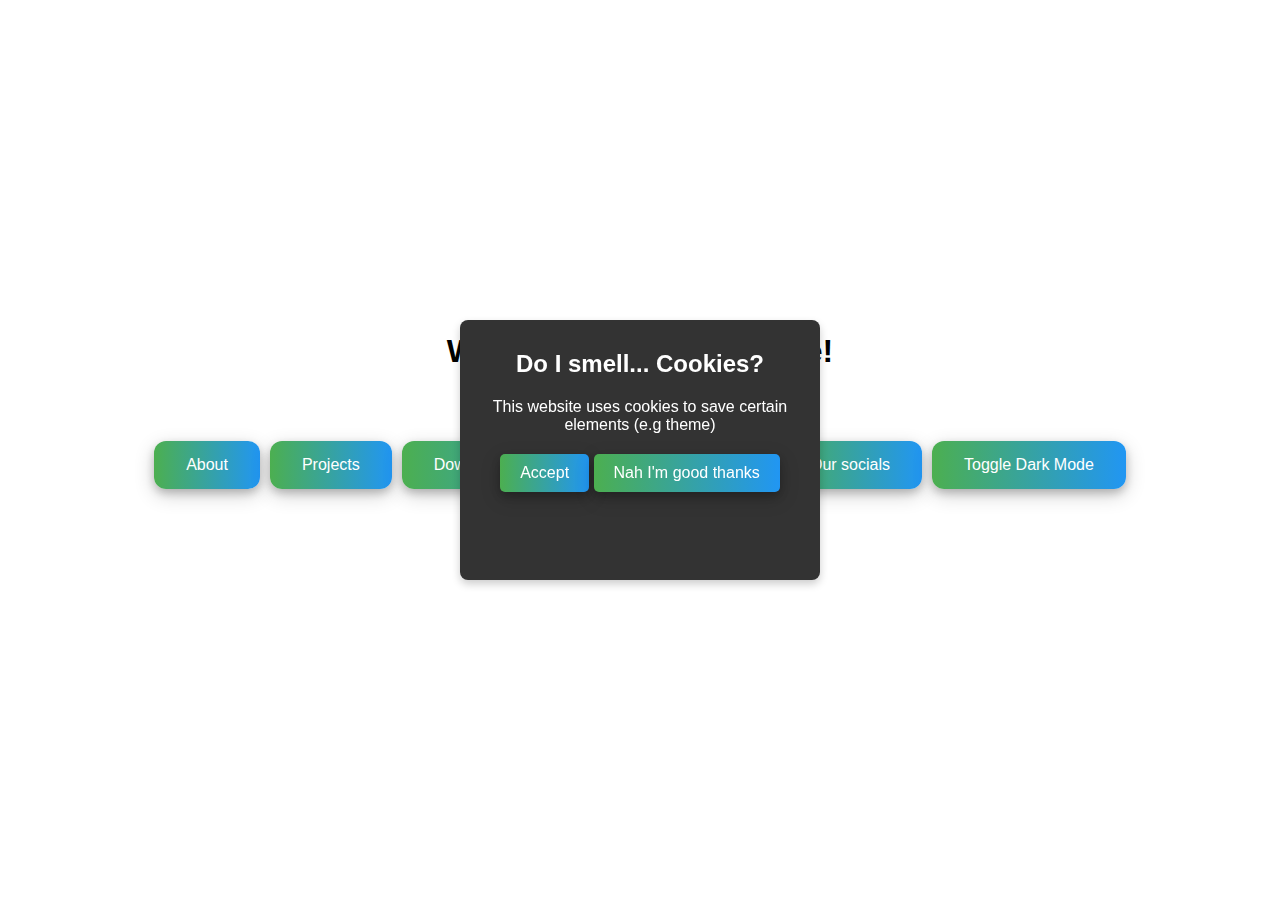
<file: index.html>
<!DOCTYPE html>
<html lang="en">
<head>
    <meta charset="UTF-8">
    <meta name="viewport" content="width=device-width, initial-scale=1.0">
    <title>Cat Games</title>
    <link rel="icon" type="image/png" href="images/favicon.png">
    <link id="style" rel="stylesheet" href="styles.css">

    <meta property="og:title" content="Cat Games Website">
    <meta property="og:description" content="Welcome to the website of Cat Games, Inc! The creators of GooseRunners..">
    <meta property="og:image" content="/images/favicon.png">
    <meta property="og:url" content="https://cat-games.github.io/index.html">
    <meta name="twitter:card" content="summary_large_image">
</head>
<body>
    <div id="overlay" class="overlay"></div>
    <div id="cookie-consent-popup" class="cookie-popup">
        <h2>Do I smell... Cookies?</h2>
        <p>This website uses cookies to save certain elements (e.g theme)</p>
        <button id="accept-cookies">Accept</button>
        <button id="decline">Nah I'm good thanks</button>
    </div>
    
    <h1>Welcome to Our Website!</h1>
    <p>This is a basic website created from scratch.</p>
    <div class="button-container">
        <a href="about.html"><button>About</button></a>
        <a href="projects.html"><button>Projects</button></a>
        <a href="https://cat-games-official.itch.io"><button>Download Our Games</button></a>
        <a href="team.html"><button>Our Team</button></a>
        <a href="https://linktr.ee/CatGames"><button>Our socials</button></a>
        <button id="dark-mode-toggle">Toggle Dark Mode</button>
    </div>
    <div class="dropdown">
        <button class="dropdown-button">Select a theme</button>
        <div class="dropdown-content">
            <a href="#" data-action="action1">Metro</a>
            <a href="#" data-action="action2">Modern</a>
            <a href="https://cat-games.github.io/?classic" data-action="action3">Classic</a>
        </div>
    </div>
    <script src="theme.js"></script>
      <footer>
        <p>&copy; 2024 Cat Games. All rights reserved.</p>
    </footer>
    <script src="script.js"></script>

    <script type="application/ld+json">
        {
          "@context": "https://schema.org",
          "@type": "Organization",
          "name": "Cat Games",
          "url": "https://cat-games.github.io",
          "logo": "https://cat-games.github.io/images/logo.png"
        }
    </script>

    
    <script>
        function getQueryParam(param) {
            const query = window.location.search.substring(1);
            const params = query.split('&');
            for (let i = 0; i < params.length; i++) {
                const pair = params[i].split('=');
                if (pair[0] === param) {
                    return pair[1] ? decodeURIComponent(pair[1]) : true;
                }
            }
            return null;
        }

        function updateLinkHref() {
            const classic = getQueryParam('classic');
            console.log('Classic parameter:', classic); // Debugging line
            if (classic !== null) {
                // Set the href of the link element to an empty string
                document.getElementById('style').href = "";
            }
        }

        // Call the function to check URL parameters and update the link
        updateLinkHref();
    </script>
</body>
</html>
</file>
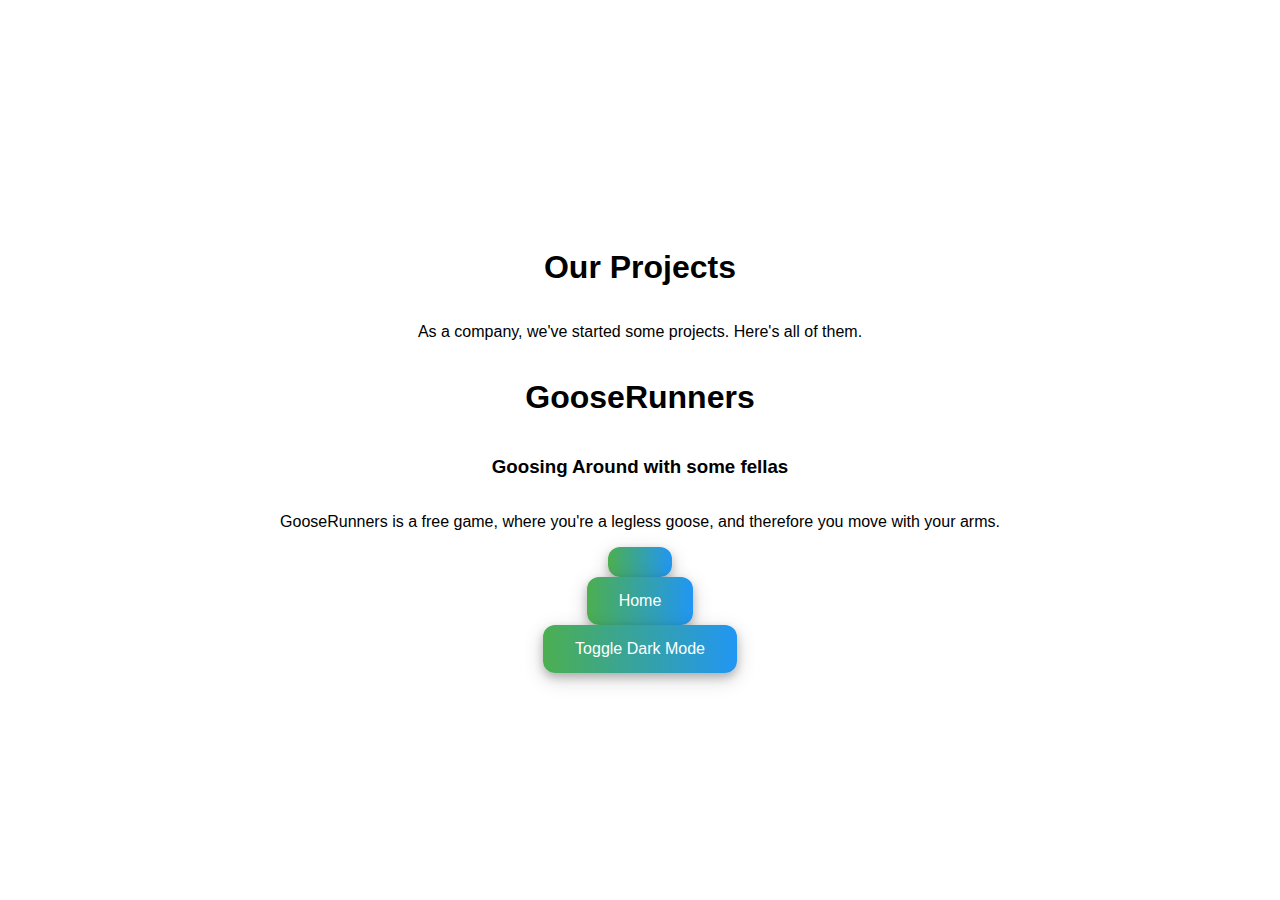
<file: projects.html>
<html>
<head>
<title>Our Projects</title>
<link rel="icon" type="image/png" href="C:\Users\royho\Documents\Cat Games website\favicon.png">
<link rel="stylesheet" href="styles.css">
</head>

<body>

<h1>Our Projects</h1>
<p> As a company, we've started some projects. Here's all of them. </p>
<h1>GooseRunners</h1>
  <h3>Goosing Around with some fellas</h3>
<p>GooseRunners is a free game, where you're a legless goose, and therefore you move with your arms. </p>
  <button href="https://gooserunnersvr.github.io" onclick="cursor: pointer;"></button>

<a href="index.html"><button>Home</button></a>
<button id="dark-mode-toggle">Toggle Dark Mode</button>
<script src="script.js"></script>
</body>




</html>
</file>
<file: styles.css>
/* Dark mode styles */
body.dark-mode {
    background: linear-gradient(to right, darkgrey, black);
    height: 100vh;
    margin: 0;
    display: flex;
    flex-direction: column;
    justify-content: center;
    align-items: center;
    font-family: Arial, sans-serif;
    color: white;
    transition: background 1s ease, color 0.3s ease;
}

/* Global styles */
body {
    background: linear-gradient(to right, grey, white));
    height: 100vh;
    margin: 0;
    display: flex;
    flex-direction: column;
    justify-content: center;
    align-items: center;
    font-family: Arial, sans-serif;
    color: black;
    transition: background 1s ease-in-out, color 0.3s ease;
}

/* Styles specific to the 'metro' theme */
body.metro {
    background-color: #e0e0e0; /* Lighter background for metro theme */
    color: #000; /* Darker text color */
    font-family: 'Segoe UI', Tahoma, Geneva, Verdana, sans-serif; /* Metro-style font */
}

/* Add more specific styling for the metro theme */
body.metro h1 {
    color: #333; /* Metro theme header color */
}

body.metro p {
    line-height: 1.6; /* Improved readability */
}

body.metro .button-container {
    background-color: #0078d4; /* Metro-style button background color */
}

body.metro .button-container button {
    background-color: #0078d4;
    border: none;
    color: white;
    padding: 10px 20px;
    font-size: 16px;
    cursor: pointer;
}

body.metro .button-container button:hover {
    background-color: #005a9e; /* Darker color on hover */
}
/* Button container styles */
.button-container {
    display: flex;
    gap: 10px;
}

/* Button styles */
button {
    background: linear-gradient(to right, #4CAF50, #2196F3);
    border: none;
    color: white;
    padding: 15px 32px;
    text-align: center;
    text-decoration: none;
    display: inline-block;
    font-size: 16px;
    transition-duration: 0.4s;
    cursor: pointer;
    border-radius: 12px;
    box-shadow: 0 4px 8px 0 rgba(0, 0, 0, 0.2), 0 6px 20px 0 rgba(0, 0, 0, 0.19);
}

button:hover {
    background: linear-gradient(to right, #2196F3, #4CAF50);
    box-shadow: 0 12px 16px 0 rgba(0, 0, 0, 0.2), 0 17px 50px 0 rgba(0, 0, 0, 0.19);
    transform: scale(1.05);
}

/* Link styles */
a {
    text-decoration: none;
}
/* Basic styling for the dropdown */
.dropdown {
    position: relative;
    display: inline-block;
}

.dropdown-button {
    background-color: #4CAF50;
    color: white;
    padding: 16px;
    font-size: 16px;
    border: none;
    cursor: pointer;
}

.dropdown-content {
    display: none;
    position: absolute;
    background-color: #f9f9f9;
    min-width: 160px;
    box-shadow: 0px 8px 16px 0px rgba(0,0,0,0.2);
    z-index: 1;
}

.dropdown-content a {
    color: black;
    padding: 12px 16px;
    text-decoration: none;
    display: block;
}

.dropdown-content a:hover {background-color: #f1f1f1;}

.dropdown.show .dropdown-content {
    display: block;
}

.dropdown-content.show {
    display: block;
    opacity: 1;
}

/* Styling for the cookie consent popup */
.cookie-popup {
    position: fixed;
    top: 50%;
    left: 50%;
    transform: translate(-50%, -50%);
    background-color: #333;
    color: white;
    padding: 30px; /* Increased padding for more space */
    text-align: center;
    z-index: 1000;
    border-radius: 8px;
    box-shadow: 0px 4px 8px rgba(0, 0, 0, 0.2);
    display: none; /* Hidden by default */
    width: 300px; /* Set a fixed width */
    height: 200px; /* Set a fixed height */
}

.cookie-popup h2 {
    margin-top: 0;
    font-size: 24px;
    margin-bottom: 20px; /* Space between title and content */
}

.cookie-popup p {
    margin: 0;
    font-size: 16px;
}

.cookie-popup a {
    color: #4CAF50;
    text-decoration: underline;
}

.cookie-popup button {
    background-color: #4CAF50;
    color: white;
    border: none;
    padding: 10px 20px;
    font-size: 16px;
    cursor: pointer;
    border-radius: 5px;
    margin-top: 20px; /* Space between text and button */
}

.cookie-popup button:hover {
    background-color: #45a049;
}

.cookie-popup p {
    margin: 0;
    font-size: 16px;
}

.cookie-popup a {
    color: #4CAF50;
    text-decoration: underline;
}

.cookie-popup button {
    background-color: #4CAF50;
    color: white;
    border: none;
    padding: 10px 20px;
    font-size: 16px;
    cursor: pointer;
    border-radius: 5px;
}

.cookie-popup button:hover {
    background-color: #45a049;
}

.overlay {
    position: fixed;
    top: 0;
    left: 0;
    width: 100%;
    height: 100%;
    background-color: rgba(0, 0, 0, 0.5); /* Semi-transparent black */
    z-index: 999; /* Just below the popup */
    display: none; /* Hidden by default */
}
</file>
